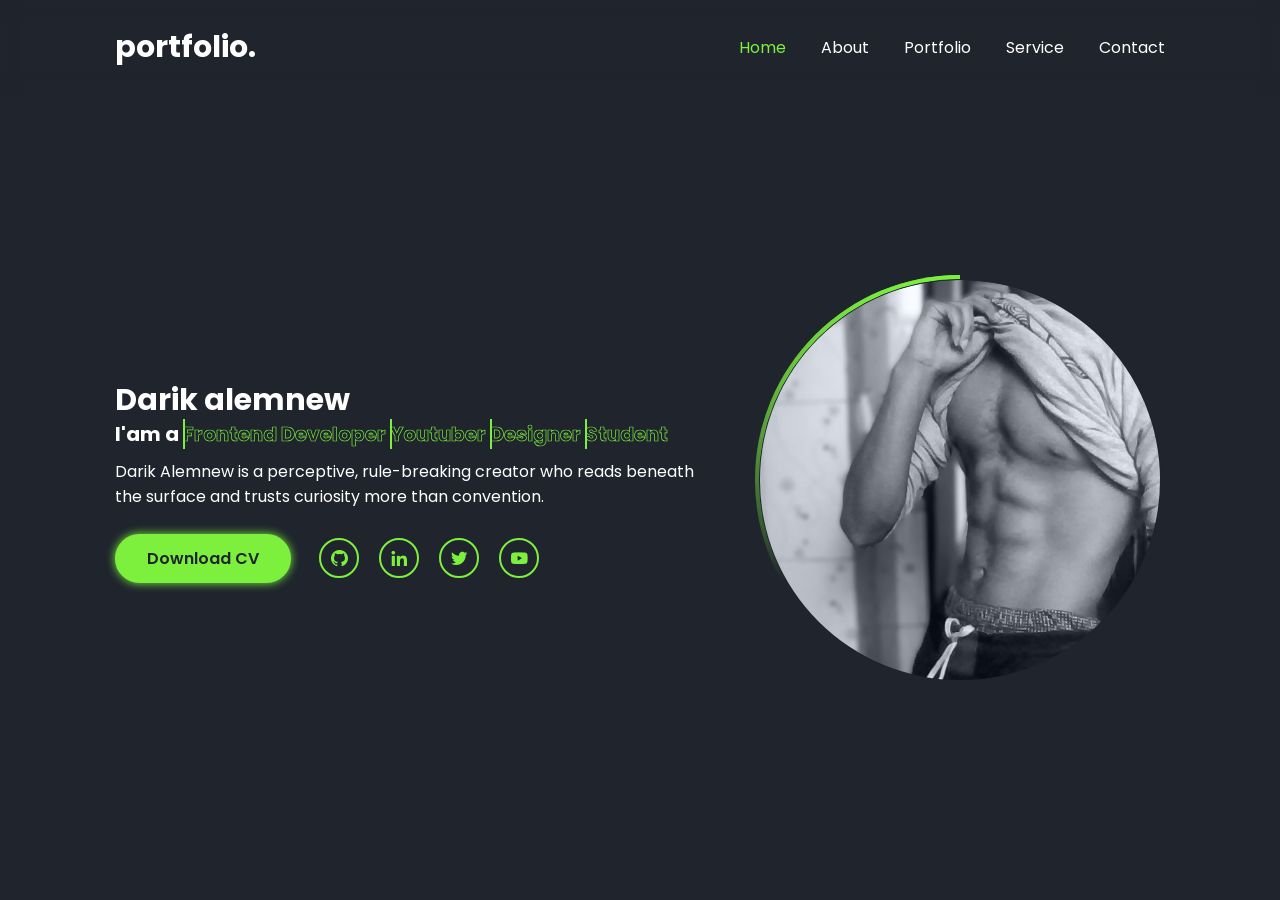
<file: index.html>
<!DOCTYPE html>
<html lang="en">
<head>
    <meta charset="UTF-8">
    <meta http-equiv="X-UA-Compatible" content="IE=edge">
    <meta name="viewport" content="width=device-width,
    initial-scale=1.0">
    <title>personal portfolio website using HTML</title>
    <link href="https://unpkg.com/boxicons@2.1.4/css/boxicons.min.css" rel="stylesheet">
    <link rel="stylesheet" href="sasa.css">
</head>

<body>

    <nav class="navbar">
        <a href="#" class="logo">portfolio.</a>
        <ul>
            <li class="active"><a href="#">Home</a></li>
            <li><a href="#">About</a></li>
            <li><a href="#">Portfolio</a></li>
            <li><a href="#">Service</a></li>
            <li><a href="#">Contact</a></li>
        </ul>
    </nav>

    <div class="bars-animation">
         <div class="bar" style="--i:6;"></div>
         <div class="bar" style="--i:5;"></div>                                                                                                                                            
         <div class="bar" style="--i:4;"></div>
         <div class="bar" style="--i:3;"></div>
         <div class="bar" style="--i:2;"></div>
         <div class="bar" style="--i:1;"></div>

    </div>

    <section class="home">
        <div class="home-info">
            <h1>Darik alemnew</h1>
            <h2>I'am a
                <span style="--i:4;" data-text="Frontend Developer">Frontend Developer</span>
                <span style="--i:3;" data-text="Youtuber">Youtuber</span>
                <span style="--i:2;" data-text="Designer">Designer</span>
                <span style="--i:1;" data-text="Student">Student</span>
            </h2>
            <p>Darik Alemnew is a perceptive, rule-breaking 
               creator who reads beneath the surface and trusts 
               curiosity more than convention. 
            <div class="btn-sci">
                <a href="#" class="btn">Download CV</a>
                <div class="sci">
                    <a href="#"><i class='bx bxl-github'></i></a>
                    <a href="#"><i class='bx bxl-linkedin'></i></a>
                    <a href="#"><i class='bx bxl-twitter'></i></a>
                    <a href="#"><i class='bx bxl-youtube'></i></a>                
                </div>
            </div>
        </div>

        <div class="home-img">
            <div class="img-box">
                <div class="img-item">
                    <img src="ozi.jpg" alt="">
                </div>
            </div>
        </div>

    </section>
    
</body>

</html>
</file>
<file: sasa.css>
@import url(https://fonts.googleapis.com/css2?family=Poppins:wght@300;400;500;600;700;800;900&display=swap);

*{
    margin: 0;
    padding: 0;
    box-sizing: border-box;
    font-family: 'poppins', sans-serif;
}


a {
    color: #fff;
    text-decoration: none;
}
.navbar{
    display: flex;
    justify-content: space-between;
    align-items: center;
    padding: 2rem 5%;
    position: fixed;
    width: 100%;
    z-index: 100;
    backdrop-filter: blur(10px);
    position: fixed;
    left: 0;
    top: 0;
    width: 100%;
    padding: 25px 9%;
    display: flex;
    justify-content: space-between;
    align-items: center;
    z-index: 100;
    visibility: hidden;
    opacity: 0;
    animation: show-content 1.5s linear forwards;
    animation-delay: 1.2s;
}
@keyframes show-content {
    100% {
        visibility: visible;
        opacity: 1;
    }
}

.navbar .logo{
    font-size: 30px;
    font-weight: 700;
}
.navbar ul {
    display: flex;
}
.navbar ul li {
    list-style: none;
    margin-left:35px;
}
.navbar ul li:hover a, 
.navbar ul li.active a {
    color: #7cf03d;
}

.home {
    display: flex;
    align-items: center;
    gap: 50px;
    height: 100vh;
    padding: 60px 9% 0;
    color: #fff;
    visibility: hidden;
    opacity: 0;
    animation: show-content 1.5s linear forwards;
    animation-delay: 1.6s;
}

.home-info h1 {
    font-size: 30px;
}

.home-info h2 {
    display: inline-block;
    font-size: 20px;
    margin-top: -10px;
}

.home-info h2 span {
    position: relative;
    display: inline-block;
    color: transparent;
    -webkit-text-stroke: .7px #7cf03d;
    animation: display-text 16s linear infinite;
    animation-delay:calc(-4s * var(--i));
}

@keyframes display-text {
    25%,100% {
        display: none;
    }
}

.home-info h2 span::before {
    content: attr(data-text);
    position: absolute;
    width: 0;
    border-right: 2px solid #7cf03d;
    color: #7cf03d;
    white-space: nowrap;
    overflow: hidden;
    animation: fill-text 4s linear infinite;
}

@keyframes fill-text {
    10%,100% {
        width: 0;
    }
    70%,90%{
        width: 100%;
    }
}

.home-info p {
    font-size: 16px;
    margin: 10px 0 25px;
}

.home-info .btn-sci {
    display: flex;
    align-items: center;
}

.btn {
    display: inline-block;
    padding: 10px 30px;
    background: #7cf03d;
    border: 2px solid #7cf03d;
    border-radius: 40px;
    box-shadow: 0 0 10px #7cf03d;
    font-size: 16px;
    color: #1f242d;
    font-weight: 600;
    transition: .5s;
}

.btn:hover {
    background: transparent;
    color: #7cf03d;
    box-shadow: none;
}

.home-info .btn-sci .sci{
    margin-left: 20px;
}

.home-info .btn-sci .sci a {
    display: inline-flex;
    padding: 8px;
    border: 2px solid #7cf03d;
    border-radius: 50%;
    font-size: 20px;
    color: #7cf03d;
    margin: 0 8px;
    transition: .5s;
}

.home-info .btn-sci .sci a:hover {
    background: #7cf03d;
    color: #1f242d;
    box-shadow: 0 0 100px #7cf03d;
}

.home-img .img-box {
    position: relative;
    width: 32vw;
    height: 32vw;
    border-radius: 50%;
    padding: 4px;
    display: flex;
    justify-content: center;
    align-items: center;
    overflow: hidden;
}
.home-img .img-box::before,
.home-img .img-box::after {   
    content: '';
    position: absolute;
    width: 500px;
    height: 500px;
    background: conic-gradient(transparent, transparent, transparent, #7cf03d);
    transform: rotate(0deg);
    animation: rotate-border 10s linear infinite;
}

.home-img .img-box::after{
    animation-delay: -5s;
}

@keyframes rotate-border {
    100% {
        transform: rotate(360deg);
    }
}

.home-img .img-box .img-item {
    position: relative;
    width: 100%;
    height: 100%;
    background: #1f242d;
    border-radius: 50%;
    border: .1px solid #1f242d;
    display: flex;
    justify-content: center;
    overflow: hidden;
    z-index: 1;
}

.home-img .img-box .img-item img {
    position: absolute;
    display: block;
    width: 85%;
    object-fit: cover;
    height: 32vw;
    width: 32vw;
    border-radius: 50%;
    top: 0;
    mix-blend-mode: luminosity;
}

.bars-animation {
    position: absolute;
    width: 100%;
    height: 100%;
    z-index: -1;
    display: flex;
}

.bars-animation .bar {
    width: 100%;
    height: 100%;
    background: #1f242d;
    transform: translateY(-100%);
    animation: show-bars .5s ease-in-out forwards;
    animation-delay: calc(.1s * var(--i));
}

@keyframes show-bars {
    100% {
        transform: translateY(0%);
    }
}
</file>
